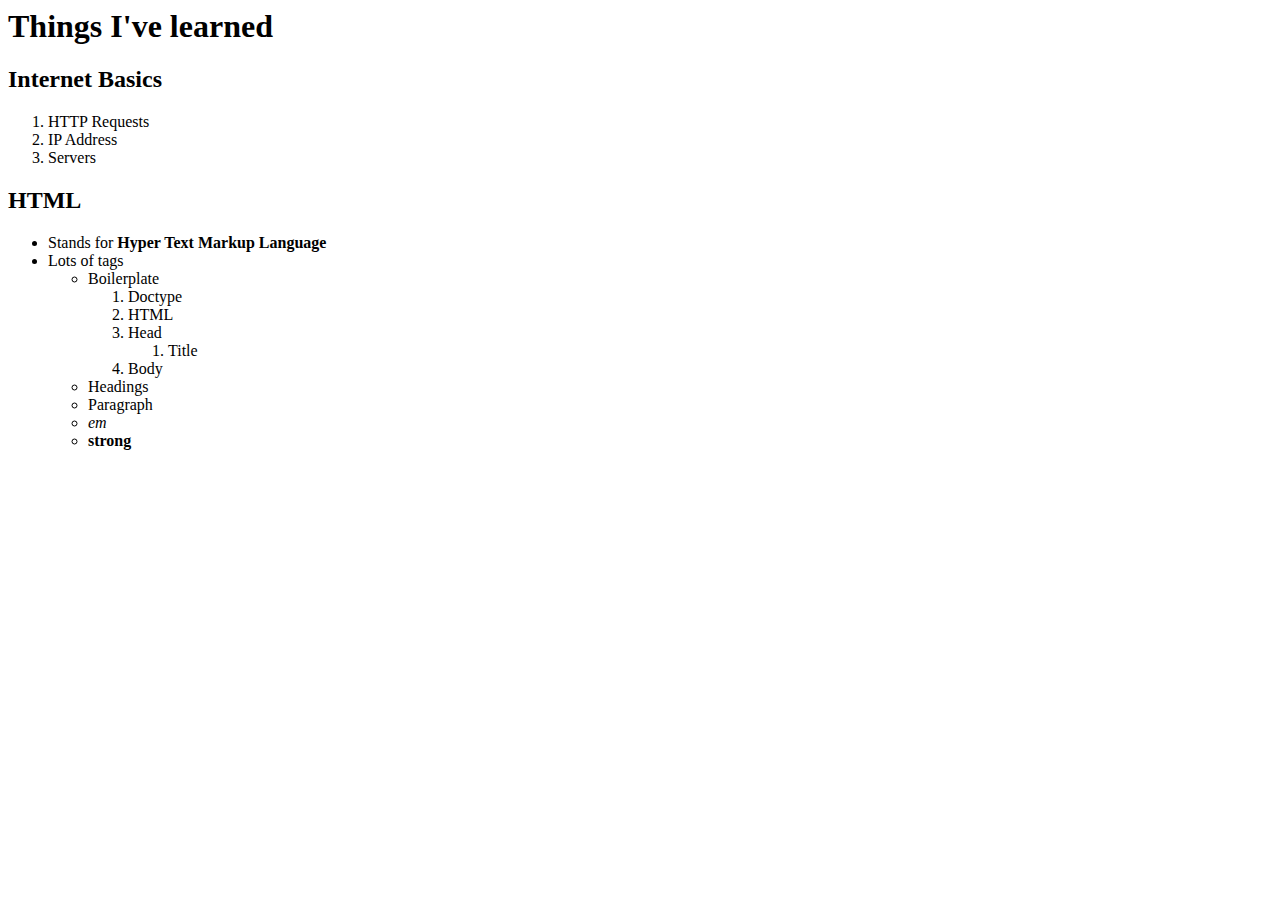
<file: Html/1-GettingStarted.html>
<html>
<head>
	<title>Things I've Learned</title>
</head>
<body>
	<h1>Things I've learned</h1>

	<h2>Internet Basics</h2>

	<ol>
		<li>HTTP Requests</li>
		<li>IP Address</li>
		<li>Servers</li>
	</ol>

	<h2>HTML</h2>

	<ul>
		<li>Stands for <strong>Hyper Text Markup Language</strong></li>
		<li>Lots of tags
			<ul>
				<li>Boilerplate
					<ol>
						<li>Doctype</li>
						<li>HTML</li>
						<li>Head
							<ol><li>Title</li></ol>
						</li>
						<li>Body</li>

					</ol>
				</li>
				<li>Headings</li>
				<li>Paragraph</li>
				<li><em>em</em></li>
				<li><strong>strong</strong></li>
			</ul>
		</li>
	</ul>
</body>
</html>
</file>
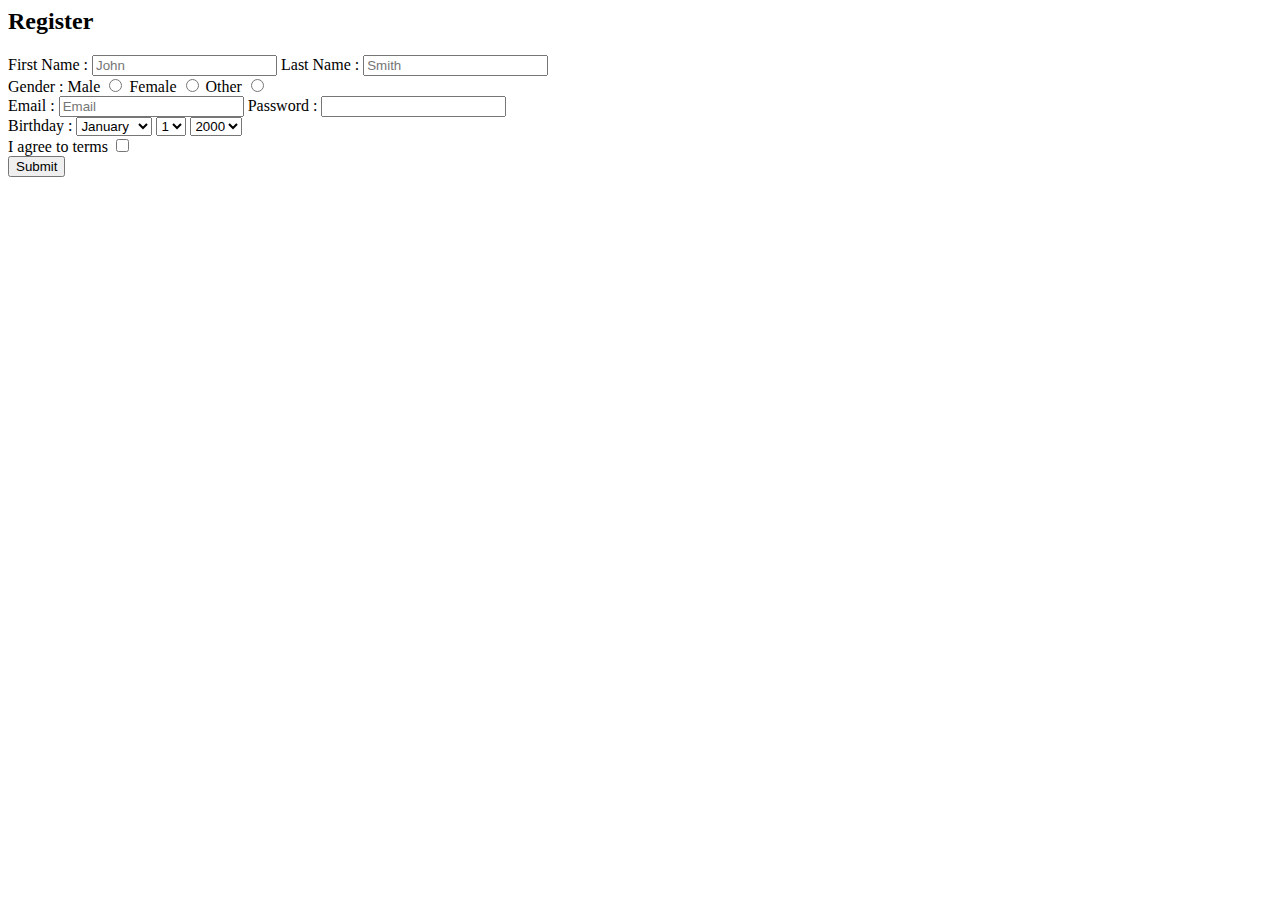
<file: Html/4-RegistrationForm.html>
<html>
<head>
	<title>Registration from</title>
</head>
<body>
	<h2>Register</h2>

	<form>
		<label for="fname">First Name : </label>
		<input id="fname" name="firstname" type="text" placeholder="John">
		<label for="lname">Last Name : </label>
		<input id="lname" name="lastname" type="text" placeholder="Smith">
		<br>

		<label for="gender">Gender : </label>
		<label>Male <input name="gender" value="male" type="radio"></label>
		<label>Female <input name="gender" value="female" type="radio"></label>
		<label>Other <input name="gender" value="other" type="radio"></label>

		<br>

		<label for="email">Email : </label>
		<input type="email" id="email" name="email" placeholder="Email" required>

		<label for="passwd">Password : </label>
		<input id="passwd" type="password" name="password" pattern=".{4,8}" required title="4 to 8 chars required">

		<br>

		<label>
			Birthday : 
			<select name="month" placeholder="Month">
				<option value="jan">January</option>
				<option value="feb">February</option>
				<option value="mar">March</option>
			</select>
			<select name="Day" placeholder="Month">
				<option value="1">1</option>
				<option value="2">2</option>
				<option value="3">3</option>
			</select>
			<select name="year" placeholder="Month">
				<option value="2000">2000</option>
				<option value="2001">2001</option>
				<option value="2002">2002</option>
			</select>
		</label>

		<br>

		<label>I agree to terms 
			<input type="checkbox" required>
		</label>
		<br>
		<input type="submit">
	</form>
</body>
</html>
</file>
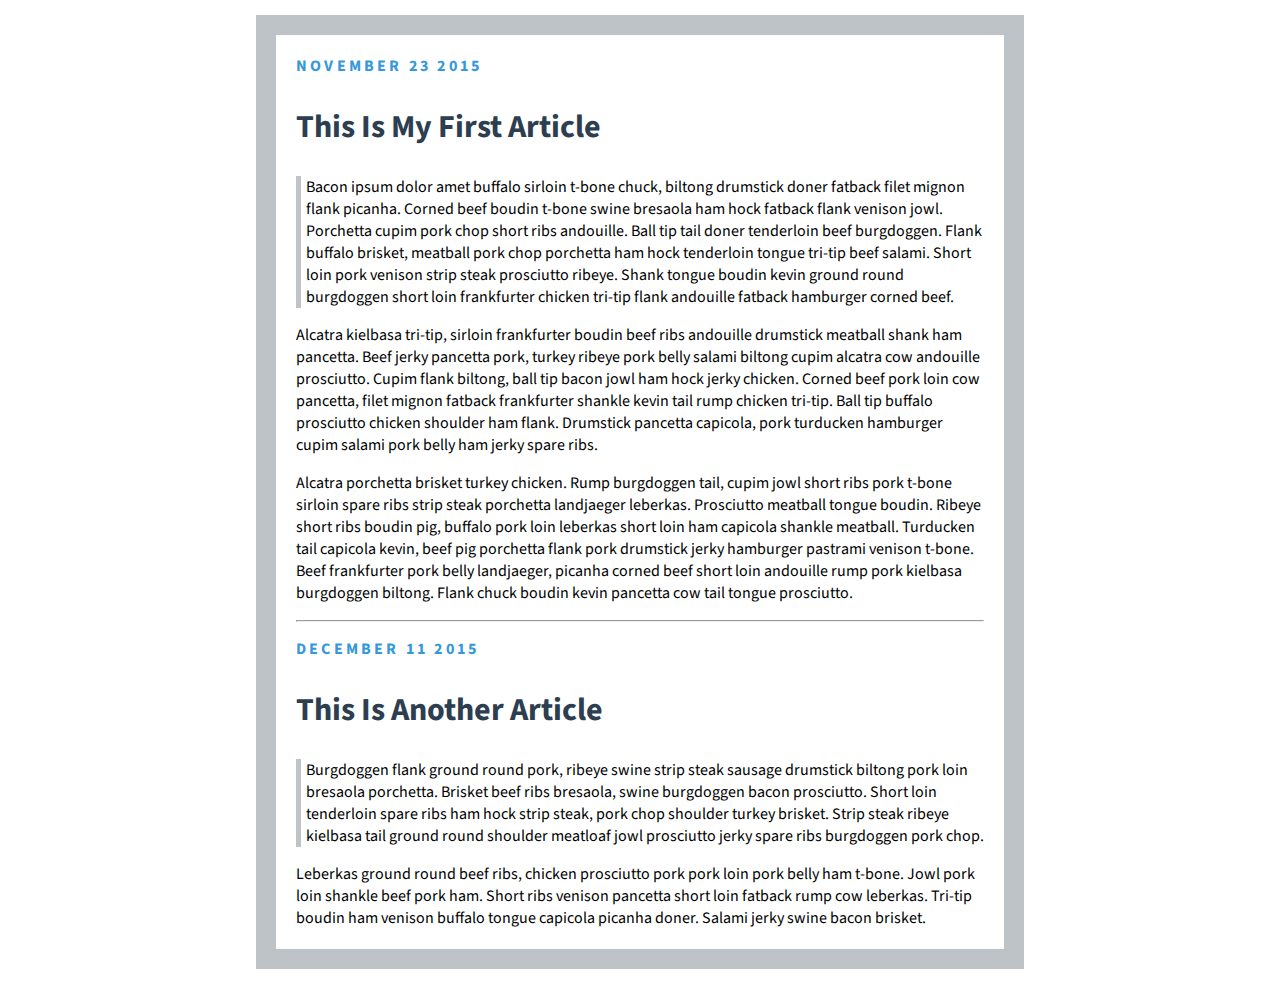
<file: css/blog/blog.html>
<html>
<head>
	<title>Blog</title>
	<link rel="stylesheet" type="text/css" href="blog.css">
	<link href="https://fonts.googleapis.com/css?family=Source+Sans+Pro" rel="stylesheet">
</head>
<body>

	<p class="date">november 23 2015</p>

	<h2 class="article">This is my first article</h2>

	<p>Bacon ipsum dolor amet buffalo sirloin t-bone chuck, biltong drumstick doner fatback filet mignon flank picanha. Corned beef boudin t-bone swine bresaola ham hock fatback flank venison jowl. Porchetta cupim pork chop short ribs andouille. Ball tip tail doner tenderloin beef burgdoggen. Flank buffalo brisket, meatball pork chop porchetta ham hock tenderloin tongue tri-tip beef salami. Short loin pork venison strip steak prosciutto ribeye. Shank tongue boudin kevin ground round burgdoggen short loin frankfurter chicken tri-tip flank andouille fatback hamburger corned beef.</p>

	<p>Alcatra kielbasa tri-tip, sirloin frankfurter boudin beef ribs andouille drumstick meatball shank ham pancetta. Beef jerky pancetta pork, turkey ribeye pork belly salami biltong cupim alcatra cow andouille prosciutto. Cupim flank biltong, ball tip bacon jowl ham hock jerky chicken. Corned beef pork loin cow pancetta, filet mignon fatback frankfurter shankle kevin tail rump chicken tri-tip. Ball tip buffalo prosciutto chicken shoulder ham flank. Drumstick pancetta capicola, pork turducken hamburger cupim salami pork belly ham jerky spare ribs.</p>

	<p>Alcatra porchetta brisket turkey chicken. Rump burgdoggen tail, cupim jowl short ribs pork t-bone sirloin spare ribs strip steak porchetta landjaeger leberkas. Prosciutto meatball tongue boudin. Ribeye short ribs boudin pig, buffalo pork loin leberkas short loin ham capicola shankle meatball. Turducken tail capicola kevin, beef pig porchetta flank pork drumstick jerky hamburger pastrami venison t-bone. Beef frankfurter pork belly landjaeger, picanha corned beef short loin andouille rump pork kielbasa burgdoggen biltong. Flank chuck boudin kevin pancetta cow tail tongue prosciutto.</p>

	<hr>

	<p class="date">december 11 2015</p>

	<h2 class="article">This is another article</h2>

	<p>Burgdoggen flank ground round pork, ribeye swine strip steak sausage drumstick biltong pork loin bresaola porchetta. Brisket beef ribs bresaola, swine burgdoggen bacon prosciutto. Short loin tenderloin spare ribs ham hock strip steak, pork chop shoulder turkey brisket. Strip steak ribeye kielbasa tail ground round shoulder meatloaf jowl prosciutto jerky spare ribs burgdoggen pork chop.</p>

	<p>Leberkas ground round beef ribs, chicken prosciutto pork pork loin pork belly ham t-bone. Jowl pork loin shankle beef pork ham. Short ribs venison pancetta short loin fatback rump cow leberkas. Tri-tip boudin ham venison buffalo tongue capicola picanha doner. Salami jerky swine bacon brisket.</p>

</body>
</html>
</file>
<file: css/blog/blog.css>
body{
	border: 20px solid #bdc3c7;
	padding: 20px;
	margin: 15px 20%;
	font-family: 'Source Sans Pro';
}

.date{
	text-transform: uppercase;
	color: #3498db;
	/*font-size: 20px;*/
	font-weight: bold;
	letter-spacing: 0.2rem;
	/*margin-top: 2.0rem;*/
}

h2{
	color: #2c3e50;
	/*font-weight: bold;*/
	font-size: 2.0rem;
	text-transform: capitalize;
}

h2+p{
	border-left: 5px solid #bdc3c7;
	padding-left: 5px;
}
</file>
